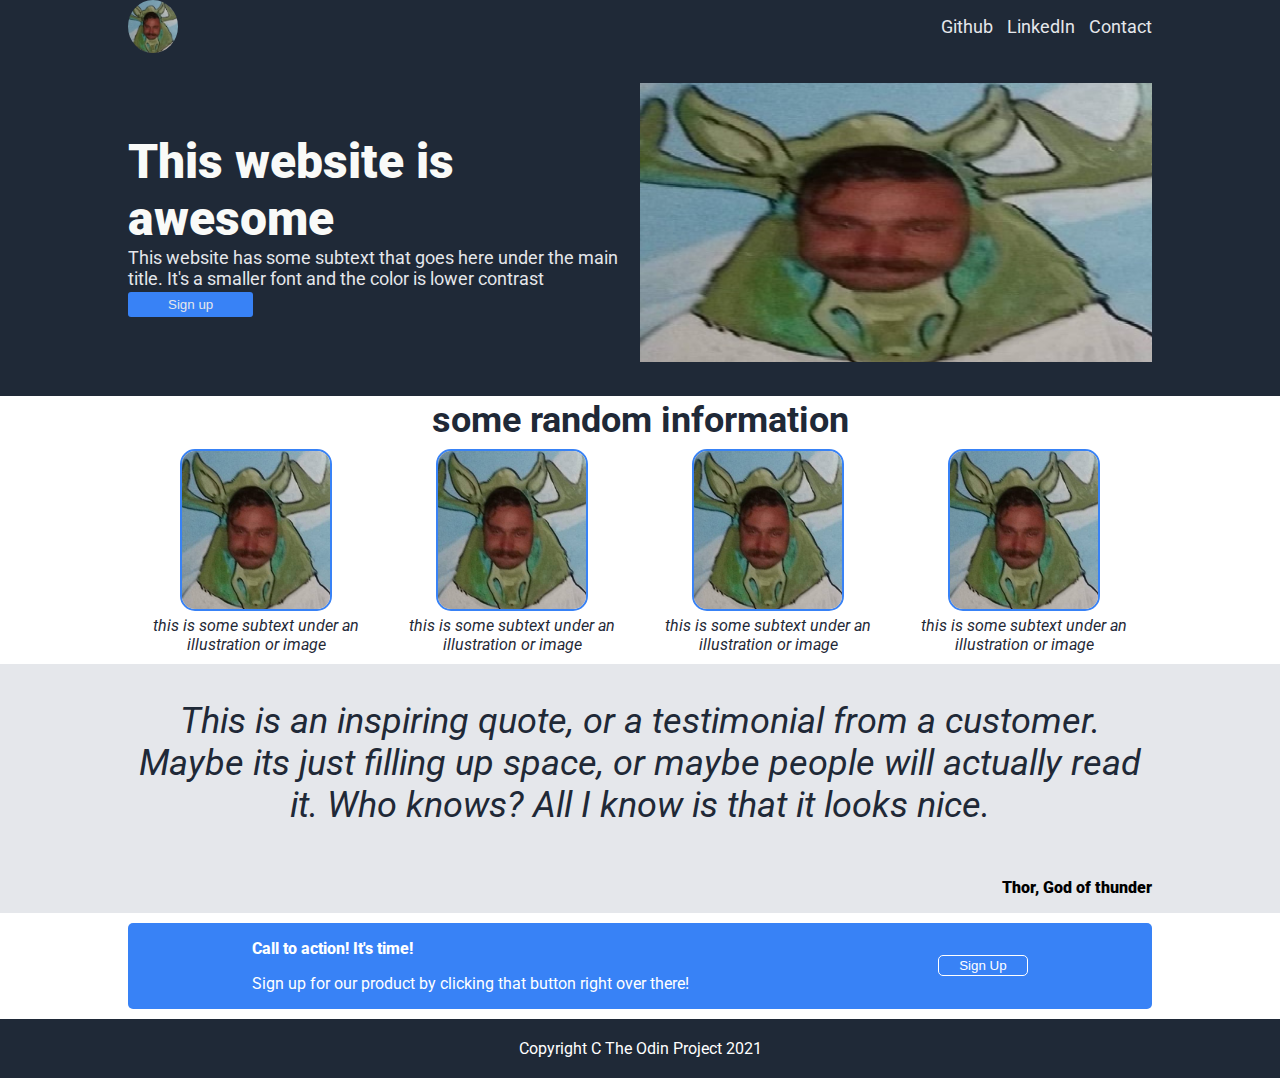
<file: index.html>
<!DOCTYPE html>
<html lang="en">
<head>
    <title>Landing Page</title>
    <link rel="stylesheet" href="styles.css">
    <link rel="preconnect" href="https://fonts.googleapis.com">
    <link rel="preconnect" href="https://fonts.googleapis.com">
<link rel="preconnect" href="https://fonts.gstatic.com" crossorigin>
<link href="https://fonts.googleapis.com/css2?family=Roboto&display=swap" rel="stylesheet">
</head>
<body>
    <div class="flexbox-container">
        <div class="row header">
            <div class="content">
                <img class="logo" src="/images/moose_face.jpeg">
                <div class="links">
                    <a href="Github">Github</a>
                    <a href="LinkedIn">LinkedIn</a>
                    <a href="Contact">Contact</a>
                </div>
            </div>
        </div>
        <div class="row intro">
            <div class="content">
                <div class="text">
                    <p class="bold">This website is awesome</p>
                    <p class="subtext">This website has some subtext that goes here under the main title. It's a smaller font and the color is lower contrast</p>
                    <button>Sign up</button>
                </div>
                <div class="image">
                    <img src="./images/moose_face_wide.jpg" alt="me making a silly face">
                </div>
            </div>
        </div>
        <div class="row information">
            <div class="content">
                <p class="info-header">some random information</p>
                <div class="cards">
                <div class="card">
                    <img src="./images/moose_face.jpeg" alt="info card text">
                    <p class="info card text">this is some subtext under an illustration or image</p>
                </div>
                <div class="card">
                    <img src="./images/moose_face.jpeg" alt="info card text">
                    <p class="info card text">this is some subtext under an illustration or image</p>
                </div>
                <div class="card">
                    <img src="./images/moose_face.jpeg" alt="info card text">
                    <p class="info card text">this is some subtext under an illustration or image</p>
                </div>
                <div class="card">
                    <img src="./images/moose_face.jpeg" alt="info card text">
                    <p class="info card text">this is some subtext under an illustration or image</p>
                </div>
            </div>
            </div>
        </div>
        <div class="row quote">
            <div class="content">
                <p class="quotation"> This is an inspiring quote, or a testimonial from a customer. Maybe its just filling up space, or maybe people will actually read it. Who knows? All I know is that it looks nice.</p>
                <p class="quotation-source">Thor, God of thunder</p>
            </div>
        </div>
        <div class="row signup">
            <div class="content">
                <div class="signup-text">
                    <p class="bold"> Call to action! It's time!</p>
                    <p class="subtext"> Sign up for our product by clicking that button right over there!</p>

                </div>
                <button> Sign Up</div>
            </div>
        <div class="row footer">Copyright C The Odin Project 2021</div>
        </div>
    </div>
</body>
</html>
</file>
<file: styles.css>
html, body {
    margin: 0;
    height: 100%;
    font-family: Roboto, 'Courier New', Courier, monospace;
}

.flexbox-container {
    /* Structure */
    height: 100%;
    display: flex;
    flex-direction: column;
    justify-content: space-between;
}

.row {
    display: flex;
    justify-content: center;
}

.content {
    flex-basis: 80%;
    display: flex;
    align-items: center;
    justify-content: center;
}

.header .content {
    justify-content: space-between;
}

.header .content .links a{
    font-size: 18px;
    color: #E5E7EB;
    text-decoration: none;
    margin-left: 10px;
}

.header, .intro {
    background-color: #1f2937;
}

.intro .content {
    /* border: 3px solid red; */
    margin: 30px; 
}

.intro .content .text {
    flex-grow: 1;
    flex-basis: 0;
}
.intro .content .text .bold {
    padding: 0;
    margin: 0;
    font-size: 48px;
    font-weight: 1000;
    color: #f9faf8;
}
.intro .content .text .subtext {
    padding: 0;
    margin: 0;
    font-size: 18px;
    color: #E5E7EB;
}
.intro .content .text button {
    background-color: #3882f6;
    border-radius: 3px;
    border: none;
    color: #E5E7EB;
    padding: 5px 40px;
    margin-top: 3px;
}
.intro .content .image {
    flex-grow: 1;
    flex-basis: 0;
}
.intro .content .image img {
    width: 100%;
}

.information {
    /* Structure */
        /* From Parent Flex Box */
        flex-grow: 1;
        /* As a Flex Box */
    /* Style */
    background-color: white;
}

.information .info-header{
    margin: 3px;
    font-size: 36px;
    font-weight: bold;
    color: #1f2937;
}
.quote {
    /* Structure */
        /* From Parent Flex Box */
        flex-grow: 1;
        /* As a Flex Box */
    /* Style */
    background-color: #E5E7EB;
}

.signup {
    flex-grow: 1;
}

.quote .content {
    /* Structure */
        /* From Parent Flex Box */
        flex-direction: column;
        flex-grow: 1;
        /* As a Flex Box */
    /* Style */
}
.quotation, .quotation-source {
    width: 80%;
}
.quotation {
    font-size: 36px;
    font-style: italic;
    color: #1f2937;
    text-align: center;
}

.quotation-source {
    text-align: right;
    font-weight: 1000;
}

.information .content {
    flex-direction: column;
}
.cards {
    display: flex;
    justify-content: center;
    align-items: center;
}
.card {
    margin: 5px;
    display: flex;
    flex-direction: column;
    align-items: center;
    /* border: 3px solid red; */
}
.card p {
    text-align: center;
    color: #1f2937;
    font-weight: 400;
    font-style: italic;
}

.card img {
    width: 60%;
    border-radius: 15px;
    border: 2px solid #3882f6;
}

.intro-text button {
    width: 40%;
}

.logo {
    border-radius: 50%;
    width: 50px;
}

.signup .content {
    background-color: #3882f6;
    margin: 10px;
    border-radius: 5px;
    justify-content: space-around;
}

.content .signup-text {
    color: white;
}

.content .signup-text .bold {
    font-weight: 800;
}

.signup button {
    background-color: #3882f6;
    border-radius: 5px;
    border: 1px solid white;
    color: white;
    padding: 2px;
    padding-left: 20px;
    padding-right: 20px;
}

.footer {
    background-color: #1f2937;
    color: white;
    padding: 20px;
}




/* Structure */
    /* From Parent Flex Box */
    /* As a Flex Box */
/* Style */
</file>
